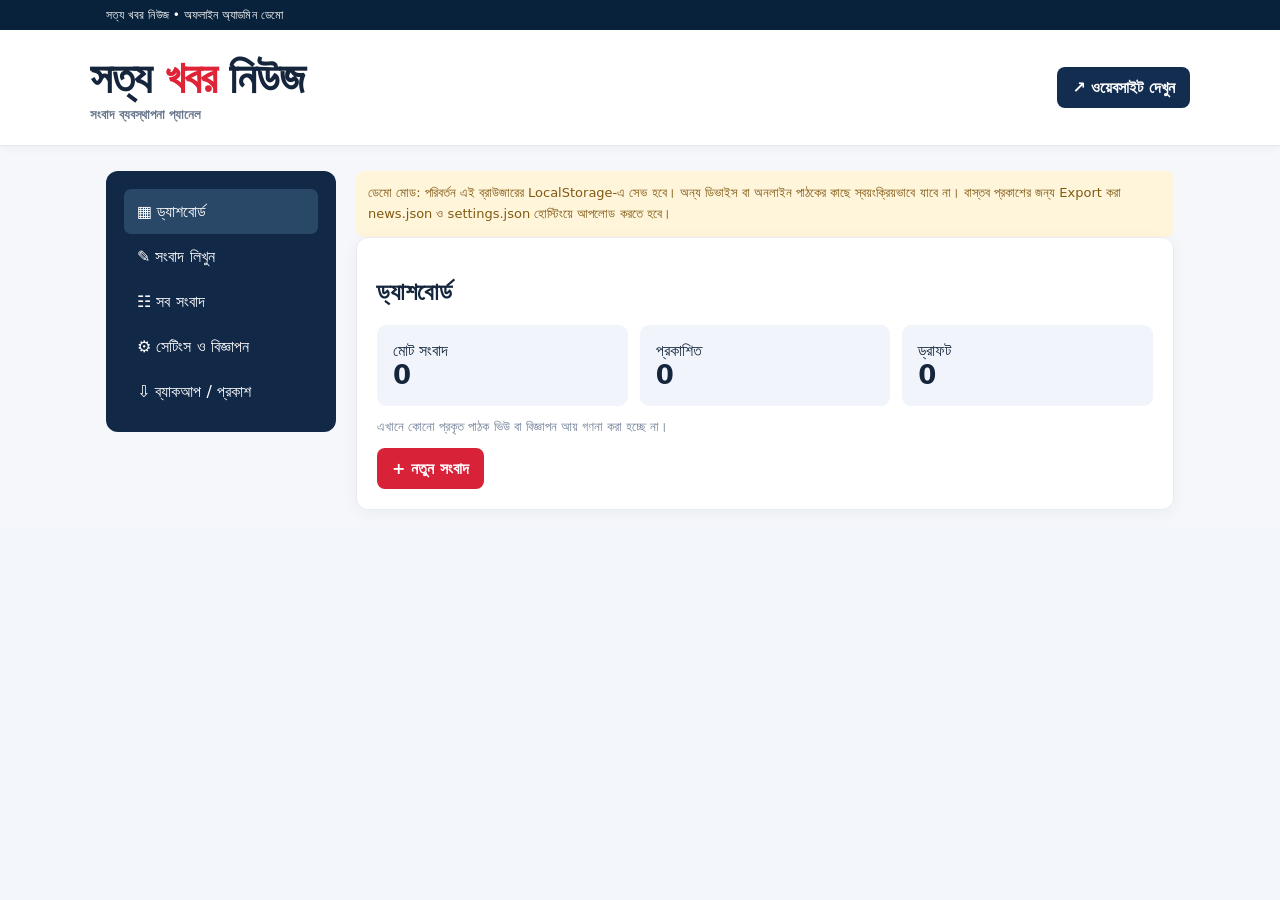
<file: admin.html>
<!doctype html><html lang="bn"><head><meta charset="utf-8"><meta name="viewport" content="width=device-width,initial-scale=1"><title>Admin Demo — সত্য খবর নিউজ</title><link rel="stylesheet" href="app.css"></head><body><div class="top"><div class="wrap">সত্য খবর নিউজ • অফলাইন অ্যাডমিন ডেমো</div></div><header><div class="wrap brand"><div><div class="logo">সত্য <span>খবর</span> নিউজ</div><div class="tag">সংবাদ ব্যবস্থাপনা প্যানেল</div></div><a class="btn alt" href="index.html">↗ ওয়েবসাইট দেখুন</a></div></header><div class="wrap admin-layout"><nav class="admin-menu"><button class="active" data-tab="dashboard">▦ ড্যাশবোর্ড</button><button data-tab="editor">✎ সংবাদ লিখুন</button><button data-tab="list">☷ সব সংবাদ</button><button data-tab="settings">⚙ সেটিংস ও বিজ্ঞাপন</button><button data-tab="backup">⇩ ব্যাকআপ / প্রকাশ</button></nav><main><div class="notice">ডেমো মোড: পরিবর্তন এই ব্রাউজারের LocalStorage-এ সেভ হবে। অন্য ডিভাইস বা অনলাইন পাঠকের কাছে স্বয়ংক্রিয়ভাবে যাবে না। বাস্তব প্রকাশের জন্য Export করা news.json ও settings.json হোস্টিংয়ে আপলোড করতে হবে।</div><section id="dashboard" class="panel"><h2>ড্যাশবোর্ড</h2><div class="stats" id="stats"></div><p class="muted">এখানে কোনো প্রকৃত পাঠক ভিউ বা বিজ্ঞাপন আয় গণনা করা হচ্ছে না।</p><button class="btn" onclick="tab('editor')">+ নতুন সংবাদ</button></section><section id="editor" class="panel hidden"><h2 id="editHeading">নতুন সংবাদ</h2><form id="newsForm"><div class="field"><label>সংবাদের শিরোনাম *</label><input id="title" required maxlength="180" placeholder="সংবাদের শিরোনাম"></div><div class="formgrid"><div class="field"><label>ক্যাটাগরি</label><select id="category"><option>জাতীয়</option><option>রাজনীতি</option><option>আন্তর্জাতিক</option><option>খেলাধুলা</option><option>বিনোদন</option><option>শিক্ষা</option><option>প্রযুক্তি</option><option>অর্থনীতি</option><option>প্রবাসের খবর</option></select></div><div class="field"><label>প্রকাশের তারিখ</label><input type="date" id="date" required></div></div><div class="field"><label>সংক্ষিপ্ত বিবরণ</label><textarea id="summary" style="min-height:80px" placeholder="সংবাদের সারাংশ"></textarea></div><div class="field"><label>বিস্তারিত সংবাদ *</label><textarea id="body" required placeholder="যাচাই করা সংবাদ লিখুন"></textarea></div><div class="field"><label>ছবির HTTPS লিংক (ঐচ্ছিক)</label><input type="url" id="image" placeholder="https://example.com/photo.jpg"></div><div class="formgrid"><div class="field"><label>অবস্থা</label><select id="status"><option value="published">প্রকাশিত</option><option value="draft">ড্রাফট</option></select></div><div class="field"><label>ব্রেকিং নিউজ</label><select id="breaking"><option value="false">না</option><option value="true">হ্যাঁ</option></select></div></div><div class="toolbar"><button class="btn" type="submit">সংবাদ সেভ করুন</button><button class="btn gray" type="button" id="clear">নতুন ফর্ম</button></div></form></section><section id="list" class="panel hidden"><h2>সব সংবাদ</h2><div id="listItems"></div></section><section id="settings" class="panel hidden"><h2>সাইট সেটিংস ও বিজ্ঞাপন</h2><form id="settingsForm"><div class="field"><label>যোগাযোগের ইমেইল</label><input id="email" type="email" placeholder="news@example.com"></div><div class="field"><label>বিশেষ ঘোষণা</label><input id="siteNotice"></div><div class="field"><label>বিজ্ঞাপনের জায়গার লেখা</label><input id="adLabel"></div><div class="field"><label>বিজ্ঞাপন ছবির URL</label><input id="adImage" type="url" placeholder="https://..."></div><div class="field"><label>বিজ্ঞাপনে ক্লিক করলে যে লিংক খুলবে</label><input id="adUrl" type="url" placeholder="https://..."></div><button class="btn">সেটিংস সেভ করুন</button></form></section><section id="backup" class="panel hidden"><h2>ডেটা ব্যাকআপ ও অনলাইনে প্রকাশ</h2><p>সংবাদ ও সেটিংস আলাদা JSON ফাইলে ডাউনলোড করো। এগুলো <b>একই ফোল্ডারে</b> রেখে GitHub Pages-এ আপলোড করলে ওয়েবসাইটের প্রকাশিত সংস্করণ আপডেট হবে।</p><div class="toolbar"><button class="btn" id="exportNews">news.json ডাউনলোড</button><button class="btn alt" id="exportSettings">settings.json ডাউনলোড</button></div><hr><p><b>আগের ব্যাকআপ ইমপোর্ট</b></p><input type="file" id="importFile" accept="application/json,.json"><p class="muted">ফাইলের নাম news.json বা settings.json হতে হবে। ইমপোর্ট করলে বর্তমান সংশ্লিষ্ট ডেটা বদলে যাবে।</p><button class="btn gray" id="restoreDemo">নমুনা সংবাদ পুনরুদ্ধার</button><p class="notice">সতর্কতা: admin.html সর্বজনীন হোস্টিংয়ে রাখলে যে কেউ এডিটরের ডেমো খুলতে পারবে। এতে লাইভ সার্ভার পরিবর্তনের অনুমতি নেই; তবুও ব্যক্তিগতভাবে admin.html ব্যবহার করাই ভালো।</p></section></main></div><div id="toast"></div><script src="data.js"></script><script src="admin.js"></script></body></html>
</file>
<file: app.css>
:root{font-family:system-ui,'Noto Sans Bengali',sans-serif;color:#17243b;background:#f3f6fa}*{box-sizing:border-box}body{margin:0}a{color:inherit;text-decoration:none}button,input,textarea,select{font:inherit}button{cursor:pointer}header{background:white;border-bottom:1px solid #e3e9f1}.top{background:#0e2344;color:#fff;font-size:12px;padding:8px 0}.wrap{max-width:1100px;margin:auto;padding:0 16px}.brand{display:flex;justify-content:space-between;align-items:center;padding:19px 0;gap:12px}.logo{font-size:32px;font-weight:900;letter-spacing:-1px}.logo span{color:#df2437}.tag{font-size:12px;color:#68778d;margin-top:3px}.nav{background:#d82238;color:white}.nav .wrap{display:flex;gap:22px;overflow-x:auto;white-space:nowrap;padding-top:13px;padding-bottom:13px;font-weight:700;font-size:14px}.nav a:hover{text-decoration:underline}.ticker{background:white;margin:18px auto;padding:12px 15px;border:1px solid #e5e9ef;border-radius:10px;display:flex;gap:12px}.ticker b{background:#d82238;color:white;padding:5px 9px;border-radius:5px;white-space:nowrap}.ticker span{align-self:center}.layout{display:grid;grid-template-columns:minmax(0,1fr) 285px;gap:22px}.hero,.story,.side,.panel,.ad{background:white;border:1px solid #e7ebf1;border-radius:12px;overflow:hidden}.hero{margin-bottom:20px}.hero img{width:100%;height:320px;object-fit:cover;background:#dce4ef}.hero .copy{padding:19px}.meta{font-size:12px;color:#738195}.pill{display:inline-block;color:#d82238;font-size:12px;font-weight:800;margin-bottom:8px}.hero h1{font-size:27px;margin:4px 0 10px}.hero p,.story p{color:#64748b;line-height:1.7}.heading{display:flex;justify-content:space-between;align-items:center;margin:24px 0 12px}.heading h2{font-size:21px;margin:0;border-left:4px solid #d82238;padding-left:9px}.cards{display:grid;grid-template-columns:repeat(2,minmax(0,1fr));gap:15px}.story img{width:100%;height:155px;object-fit:cover;background:#dce4ef}.story .copy{padding:13px}.story h3{margin:5px 0 9px;font-size:17px;line-height:1.5}.story p{font-size:13px;margin:0 0 10px}.side{padding:17px;margin-bottom:18px}.side h3{margin:0 0 14px;border-bottom:2px solid #d82238;padding-bottom:10px}.side li{margin:0 0 13px;line-height:1.5}.ad{padding:26px 15px;text-align:center;color:#8190a4;border:2px dashed #cbd5e1;margin-bottom:18px}.search{padding:11px;border:1px solid #dbe2ec;border-radius:8px;width:100%}.btn{background:#d82238;border:0;color:white;border-radius:8px;padding:11px 15px;font-weight:700}.btn.alt{background:#132d50}.btn.gray{background:#e9eef5;color:#20324d}.btn:disabled{opacity:.5}footer{background:#102341;color:white;margin-top:40px;padding:28px 0}footer p{color:#c1cada}.article{padding:25px;background:white;border-radius:12px}.article h1{font-size:31px}.article .body{font-size:18px;line-height:2;white-space:pre-wrap}.article img{max-width:100%;width:100%;max-height:420px;object-fit:cover;border-radius:9px}.admin-layout{display:grid;grid-template-columns:230px 1fr;gap:20px;margin-top:25px}.admin-menu{background:#112847;color:white;border-radius:12px;padding:18px;align-self:start}.admin-menu button{width:100%;background:transparent;border:0;color:white;text-align:left;padding:13px;border-radius:7px}.admin-menu button:hover,.admin-menu button.active{background:#294767}.panel{padding:20px;margin-bottom:16px}.formgrid{display:grid;grid-template-columns:1fr 1fr;gap:13px}.field{display:flex;flex-direction:column;gap:6px;margin-bottom:13px}.field input,.field textarea,.field select{width:100%;padding:11px;border:1px solid #d4dce8;border-radius:8px;background:white}.field textarea{min-height:160px}.muted{color:#728098;font-size:13px}.item{display:flex;justify-content:space-between;align-items:center;gap:12px;padding:13px 0;border-bottom:1px solid #e9edf3}.actions{display:flex;gap:7px;flex-wrap:wrap}.actions button{padding:8px 10px;font-size:12px}.hidden{display:none!important}.notice{background:#fff5db;color:#805a13;padding:12px;border-radius:8px;font-size:13px;line-height:1.6}.empty{padding:35px;text-align:center;color:#728098}.stats{display:grid;grid-template-columns:repeat(3,1fr);gap:12px}.stat{background:#f1f5fb;padding:16px;border-radius:9px}.stat strong{font-size:26px;display:block}.toolbar{display:flex;gap:8px;align-items:center;flex-wrap:wrap}#toast{position:fixed;bottom:20px;right:20px;background:#183451;color:white;padding:12px 18px;border-radius:9px;display:none;z-index:5}@media(max-width:760px){.layout,.admin-layout{grid-template-columns:1fr}.admin-menu{display:flex;overflow:auto;gap:6px;padding:8px}.admin-menu button{white-space:nowrap}.cards{grid-template-columns:1fr 1fr}.hero img{height:210px}.hero h1{font-size:22px}.logo{font-size:26px}.formgrid{grid-template-columns:1fr}.article h1{font-size:24px}}@media(max-width:450px){.cards{grid-template-columns:1fr}.story{display:flex}.story img{width:115px;height:125px}.story .copy{flex:1}.story p{display:none}.brand{align-items:flex-start;flex-direction:column}.stats{grid-template-columns:1fr 1fr}}

/* Ready-made editorial polish */
body{background:#f5f6f8}header{box-shadow:0 2px 10px #12243a0a}.brand{padding:22px 0}.logo{font-size:clamp(27px,4vw,39px);letter-spacing:-1.4px}.tag{font-weight:600}.nav{background:#b90f28}.nav a{transition:opacity .2s}.nav a:hover{opacity:.75}.hero,.story,.side,.panel{box-shadow:0 4px 18px #18314b0b}.hero img{height:345px}.story{transition:transform .2s,box-shadow .2s}.story:hover{transform:translateY(-2px);box-shadow:0 9px 25px #18314b18}.hero h1,.story h3{color:#13223a}.hero h1{line-height:1.45}.ticker{border-left:4px solid #bf1831}.btn{transition:filter .2s}.btn:hover{filter:brightness(.92)}.article .body{overflow-wrap:anywhere}.side a:hover{text-decoration:underline}@media(max-width:760px){.hero img{height:230px}}

/* Public newsroom refresh */
:root{--navy:#102c4b;--red:#c70d2d}body{color:#14253c;background:#f5f7fa}.top{background:#09223b;letter-spacing:.1px}header{position:relative}.brand{min-height:108px}.logo{font-weight:900;font-size:clamp(30px,4.5vw,44px)}.tag{font-size:13px}.nav{background:var(--red);box-shadow:0 3px 10px #87001e18}.nav .wrap{gap:26px}.nav a{padding:3px 0}.ticker{border:0;border-left:5px solid var(--red);box-shadow:0 2px 10px #102c4b0a;align-items:center}.ticker b{background:var(--red)}.layout{align-items:start}.hero{position:relative;box-shadow:0 7px 25px #102c4b10}.hero img{height:365px}.hero .copy{padding:22px}.hero h1{font-size:clamp(23px,3vw,31px)}.hero .copy p{font-size:15px}.story{border:1px solid #e8edf2}.story img{height:175px}.story h3{font-size:18px}.heading h2{border-left:5px solid var(--red)}.searchbar{background:white;padding:13px;border-radius:12px;border:1px solid #e8edf2}.search{border-radius:8px}.side h3{font-size:18px}.ad{min-height:135px;display:grid;place-items:center}.footlinks a{color:#fff;text-decoration:underline;text-underline-offset:3px}.info-modal{position:fixed;inset:0;background:#06172bbd;z-index:100;display:flex;align-items:center;justify-content:center;padding:18px}.info-panel{position:relative;background:#fff;color:#15263b;border-radius:14px;max-width:600px;width:100%;max-height:80vh;overflow:auto;padding:26px;line-height:1.85}.info-close{position:absolute;right:14px;top:8px;border:0;background:transparent;font-size:32px;color:#334155}.info-panel h2{margin-top:0;padding-right:30px}.article{box-shadow:0 4px 20px #102c4b10}.article h1{line-height:1.5}.article .body{line-height:2.1}@media(max-width:760px){.brand{min-height:unset}.hero img{height:245px}.layout{gap:12px}.nav .wrap{gap:19px}.ticker{margin:12px auto}.hero .copy{padding:15px}}@media(max-width:450px){.brand{flex-direction:row;align-items:center;flex-wrap:wrap;gap:8px}.logo{font-size:29px}.tag{font-size:11px}.brand .toolbar{width:100%}.brand .toolbar .btn{flex:1;text-align:center}.hero img{height:220px}.hero h1{font-size:23px}.cards{grid-template-columns:1fr}.story{display:flex}.story img{width:120px;height:125px}.story h3{font-size:16px}.story .copy{padding:10px}.story .meta{font-size:11px}.ticker span{font-size:14px}.article{padding:15px}}

/* Public v3 refinements */
body{overflow-x:hidden} .brand-img{max-height:66px;max-width:250px;object-fit:contain} .social-links{margin-top:12px} .social-links a{color:#fff;text-decoration:underline} .ad{margin:14px 0;overflow:hidden} .ad img{width:100%;height:auto;max-height:260px;object-fit:contain} .ad-note{font-size:11px;color:#657386;margin-bottom:7px;text-align:center} .top .wrap{display:flex;justify-content:space-between;gap:8px;flex-wrap:wrap} .top span{float:none!important} .story img{object-fit:cover} @media(max-width:650px){.brand{gap:12px!important;flex-wrap:wrap}.logo{font-size:clamp(25px,7vw,38px)!important}.toolbar{flex-wrap:wrap}.nav .wrap{overflow-x:auto;white-space:nowrap;scrollbar-width:none}.hero h1{font-size:clamp(23px,5.6vw,34px)!important}.article h1{font-size:clamp(25px,6vw,38px)!important}.wrap{padding-left:14px!important;padding-right:14px!important}}
</file>
